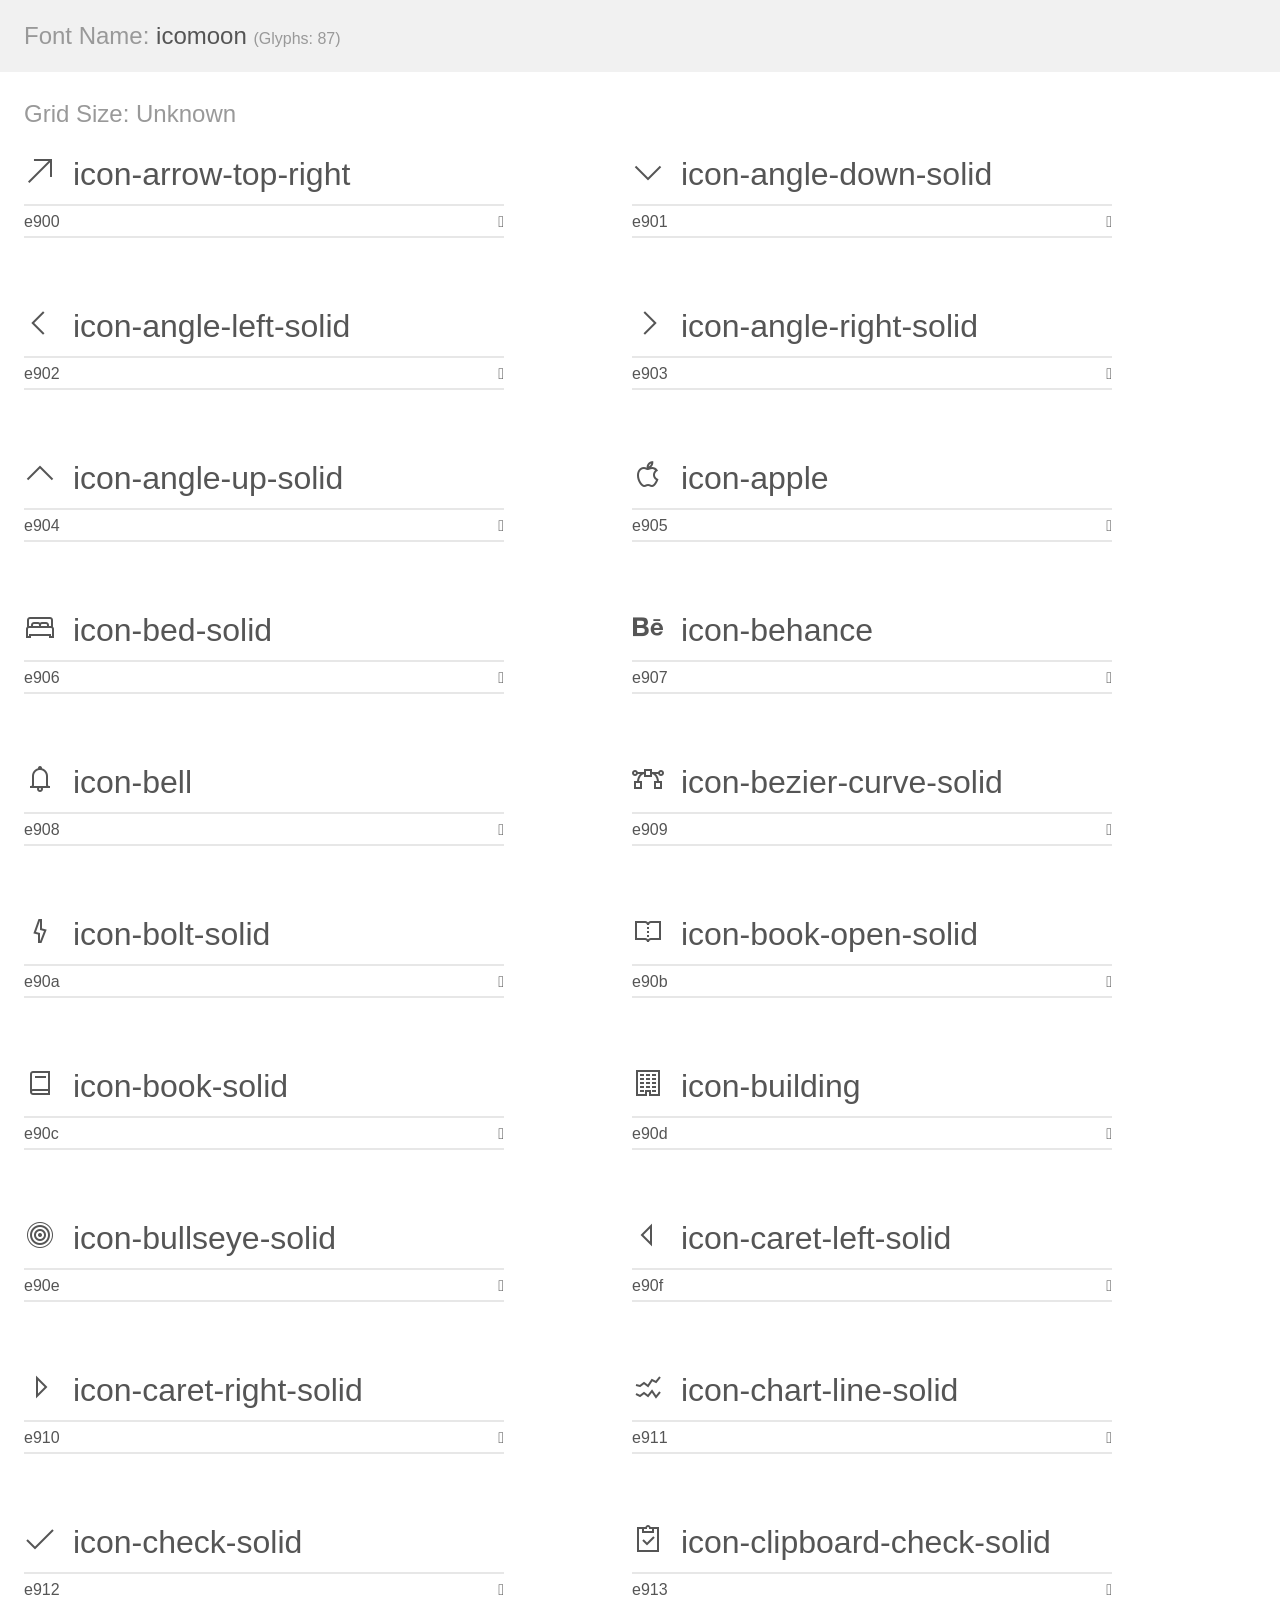
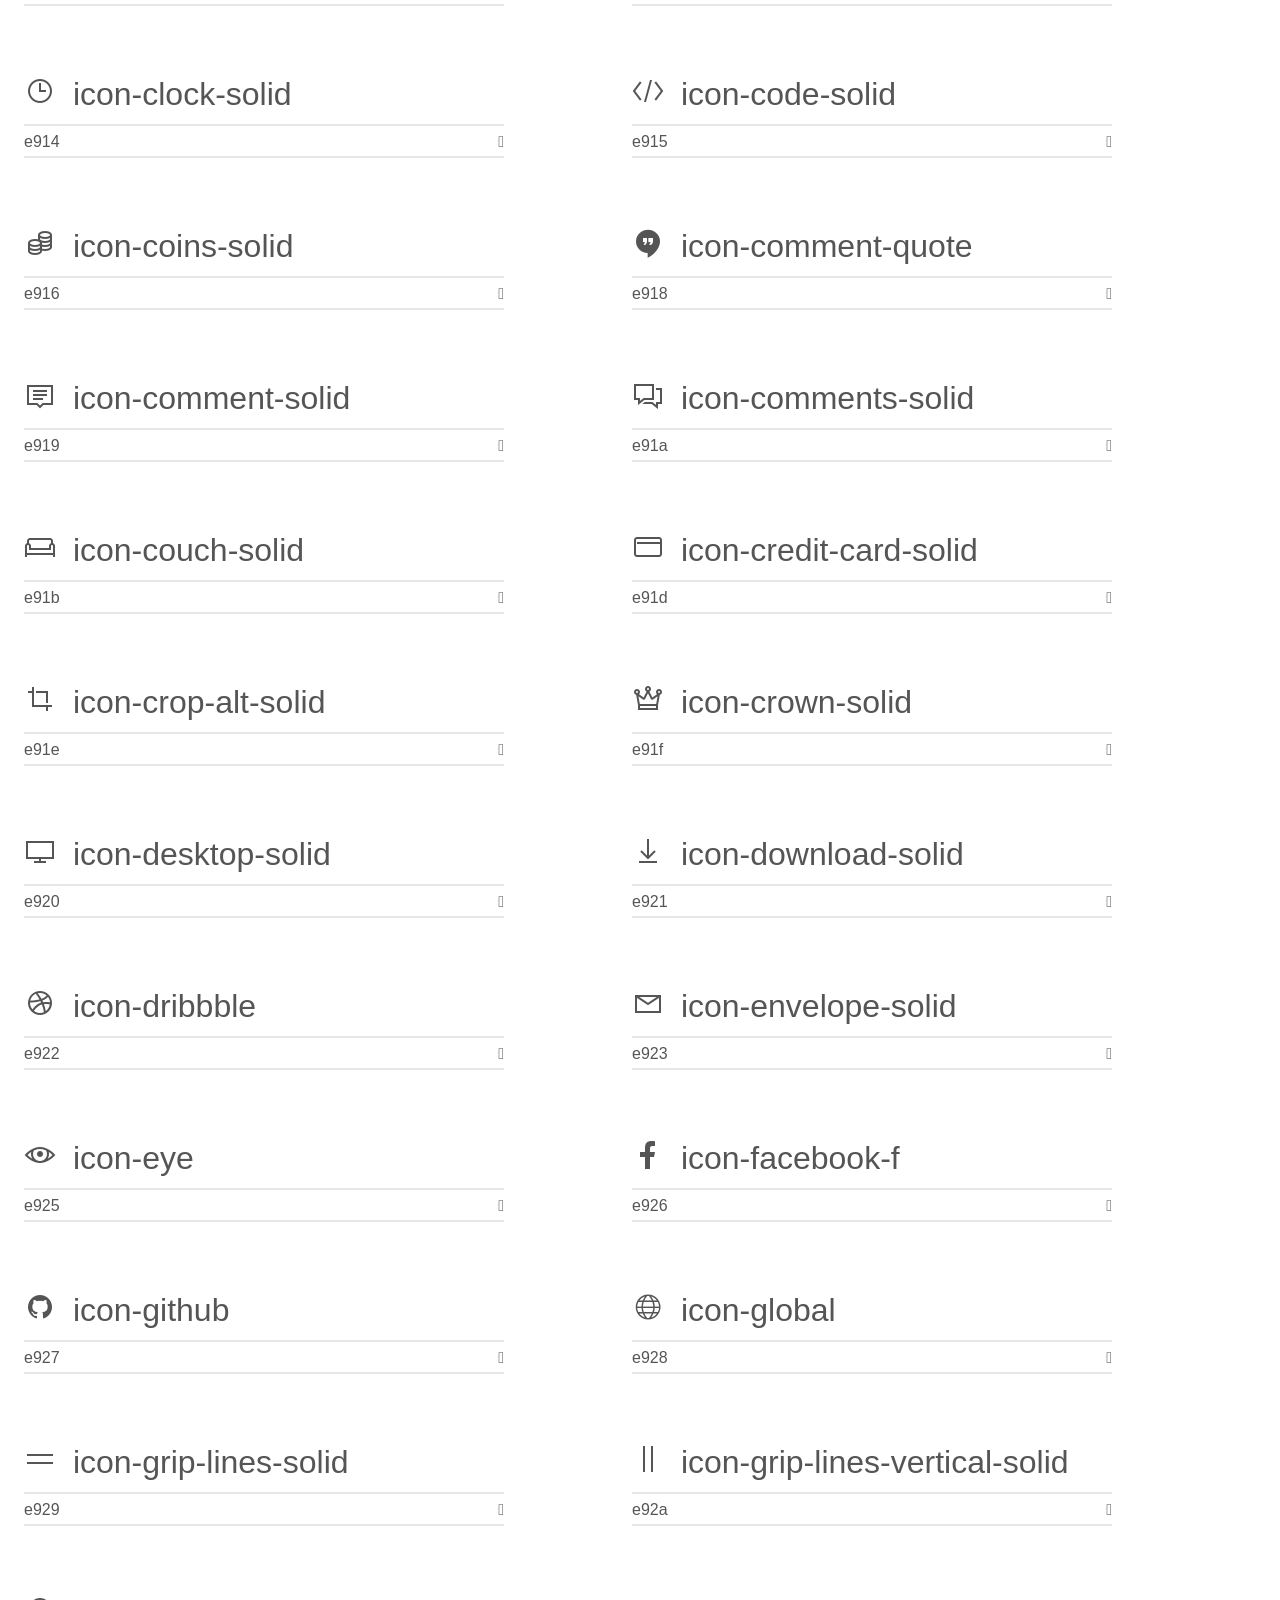
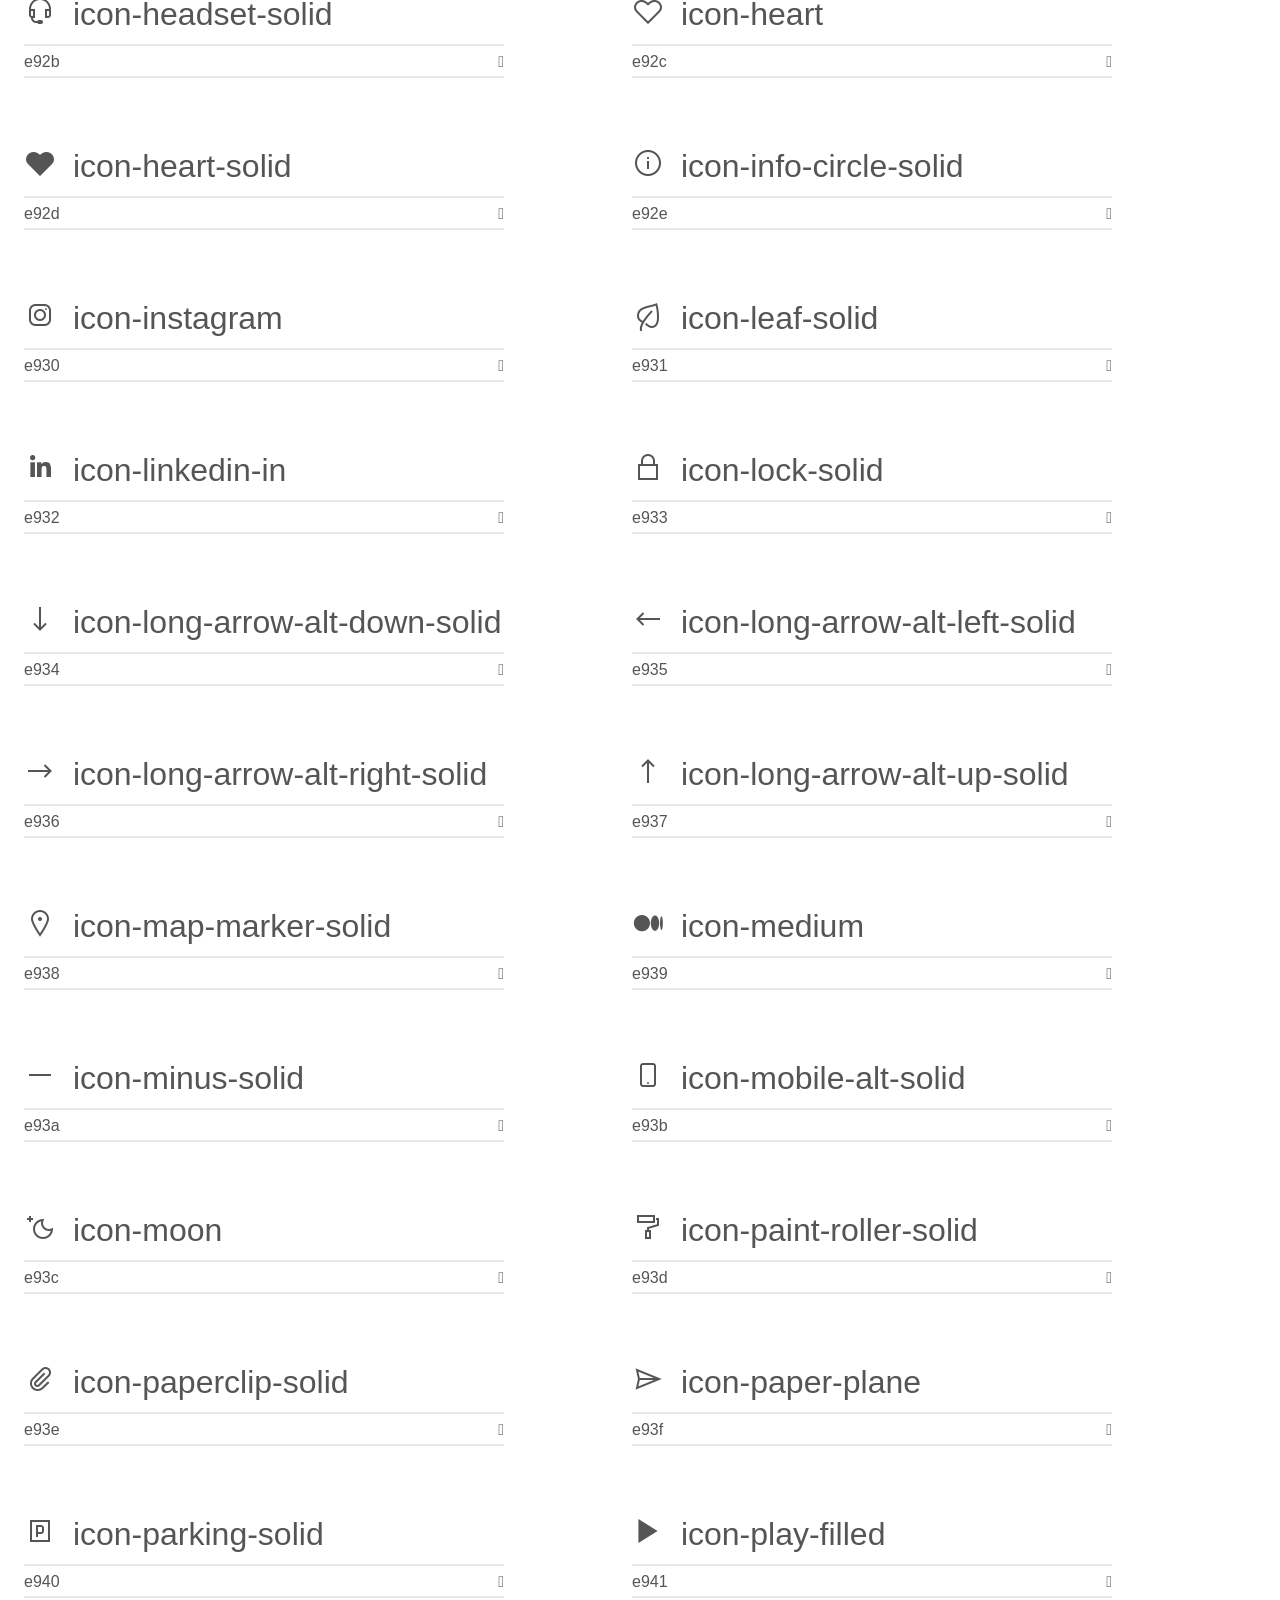
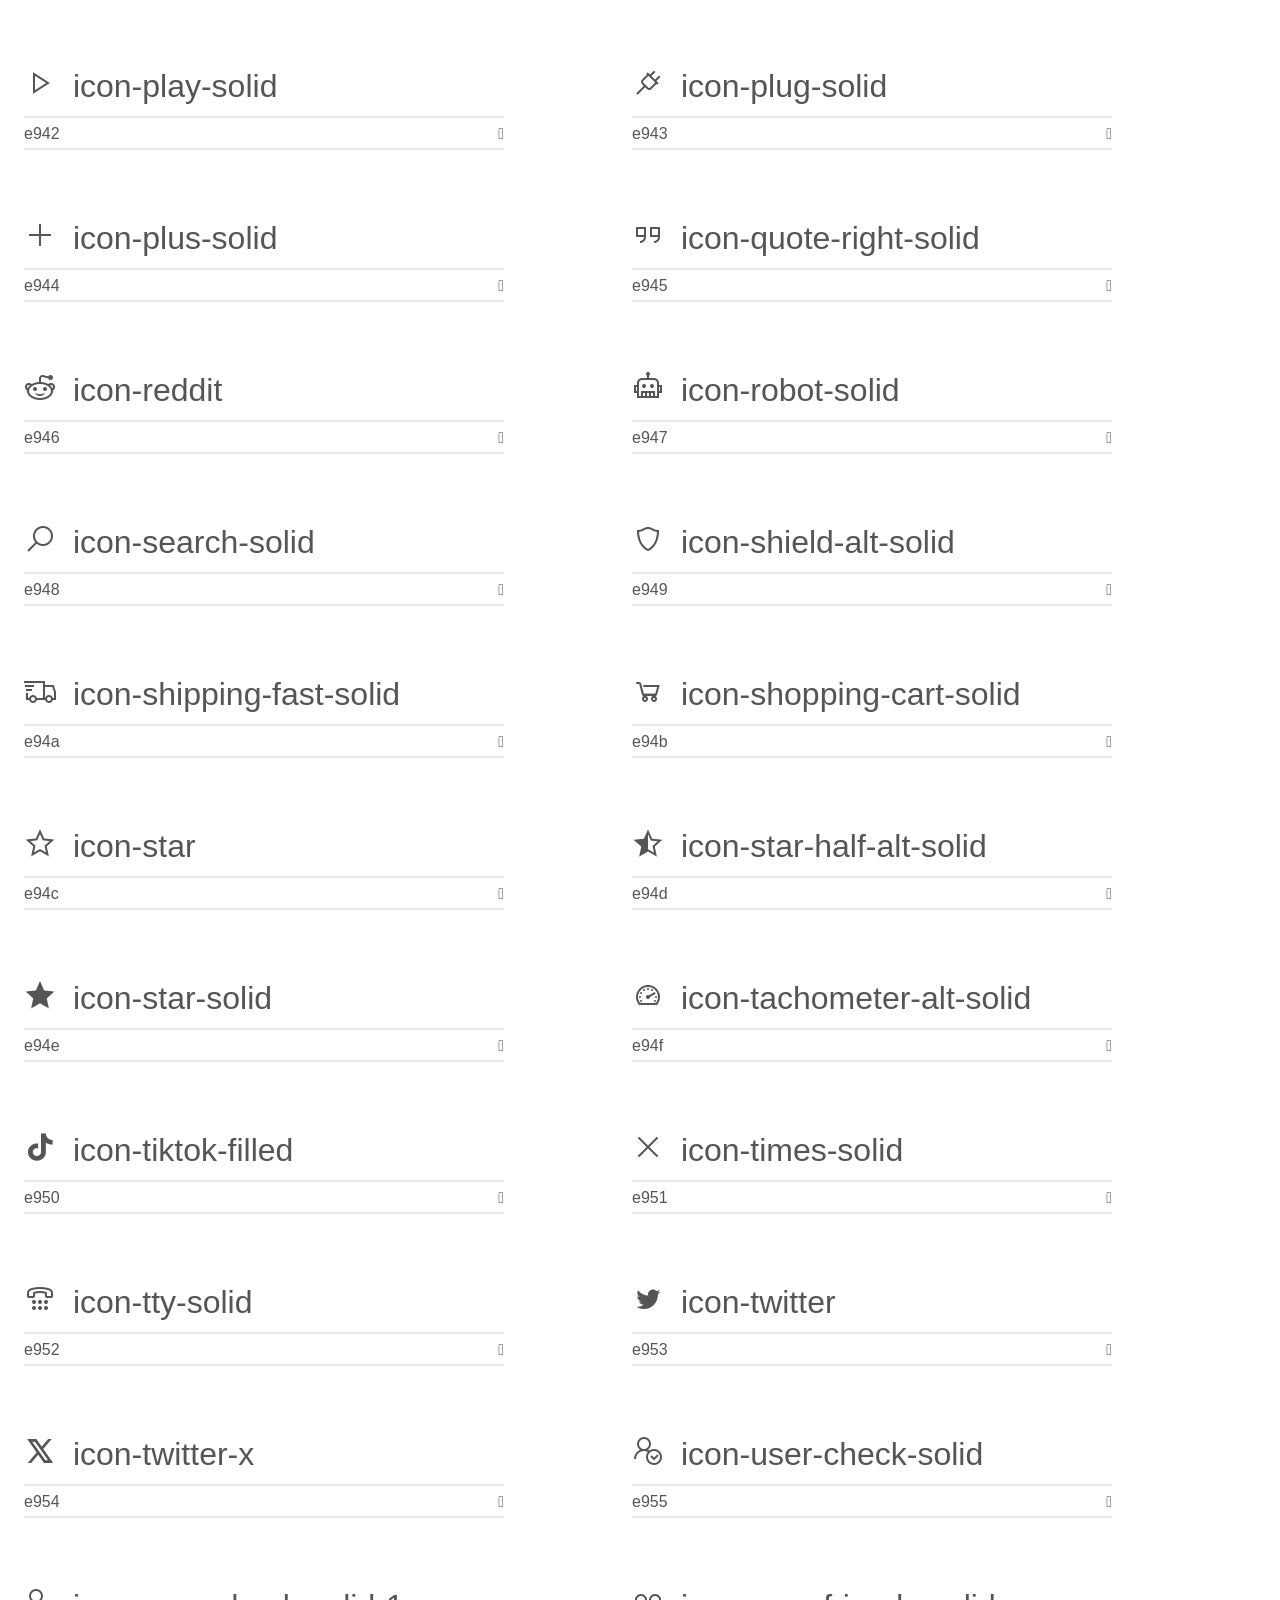
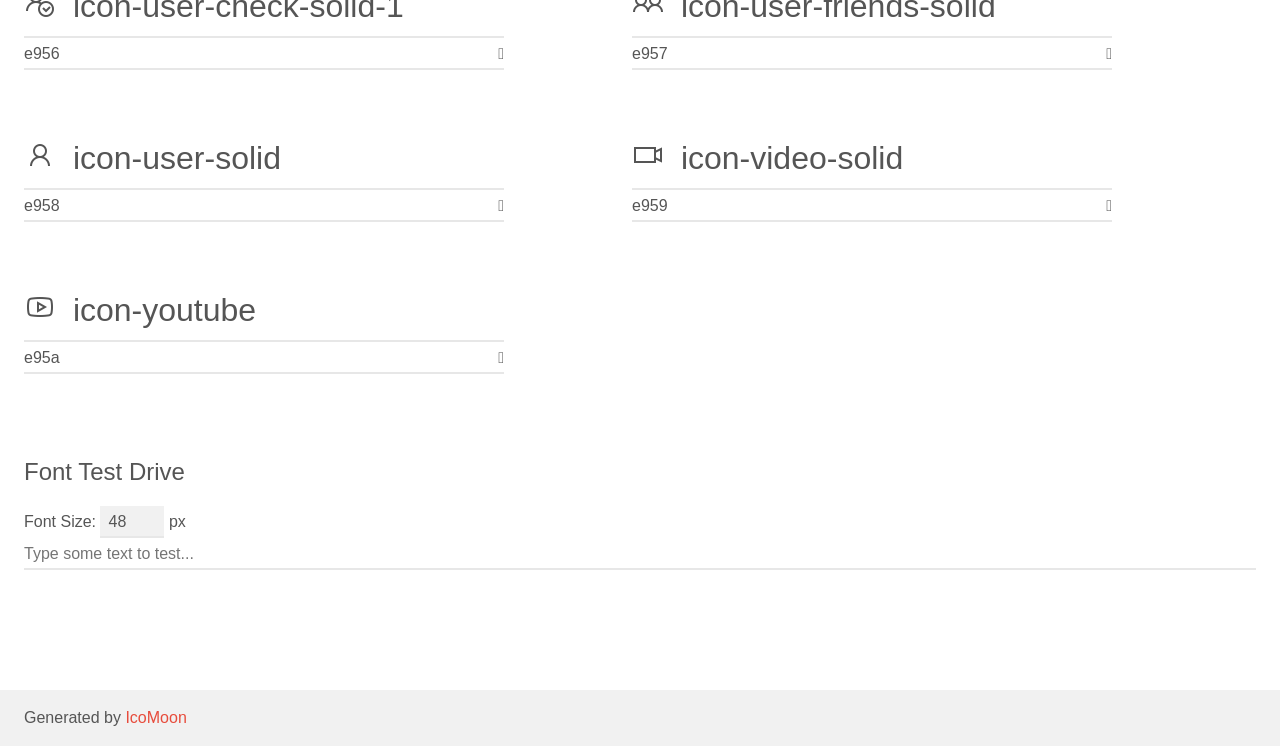
<file: assets/icon/icomoon/demo.html>
<!doctype html>
<html>
<head>
    <meta charset="utf-8">
    <title>IcoMoon Demo</title>
    <meta name="description" content="An Icon Font Generated By IcoMoon.io">
    <meta name="viewport" content="width=device-width, initial-scale=1">
    <link rel="stylesheet" href="demo-files/demo.css">
    <link rel="stylesheet" href="style.css"></head>
<body>
    <div class="bgc1 clearfix">
        <h1 class="mhmm mvm"><span class="fgc1">Font Name:</span> icomoon <small class="fgc1">(Glyphs:&nbsp;87)</small></h1>
    </div>
    <div class="clearfix mhl ptl">
        <h1 class="mvm mtn fgc1">Grid Size: Unknown</h1>
        <div class="glyph fs1">
            <div class="clearfix bshadow0 pbs">
                <span class="icon-arrow-top-right"></span>
                <span class="mls"> icon-arrow-top-right</span>
            </div>
            <fieldset class="fs0 size1of1 clearfix hidden-false">
                <input type="text" readonly value="e900" class="unit size1of2" />
                <input type="text" maxlength="1" readonly value="&#xe900;" class="unitRight size1of2 talign-right" />
            </fieldset>
            <div class="fs0 bshadow0 clearfix hidden-true">
                <span class="unit pvs fgc1">liga: </span>
                <input type="text" readonly value="" class="liga unitRight" />
            </div>
        </div>
        <div class="glyph fs1">
            <div class="clearfix bshadow0 pbs">
                <span class="icon-angle-down-solid"></span>
                <span class="mls"> icon-angle-down-solid</span>
            </div>
            <fieldset class="fs0 size1of1 clearfix hidden-false">
                <input type="text" readonly value="e901" class="unit size1of2" />
                <input type="text" maxlength="1" readonly value="&#xe901;" class="unitRight size1of2 talign-right" />
            </fieldset>
            <div class="fs0 bshadow0 clearfix hidden-true">
                <span class="unit pvs fgc1">liga: </span>
                <input type="text" readonly value="" class="liga unitRight" />
            </div>
        </div>
        <div class="glyph fs1">
            <div class="clearfix bshadow0 pbs">
                <span class="icon-angle-left-solid"></span>
                <span class="mls"> icon-angle-left-solid</span>
            </div>
            <fieldset class="fs0 size1of1 clearfix hidden-false">
                <input type="text" readonly value="e902" class="unit size1of2" />
                <input type="text" maxlength="1" readonly value="&#xe902;" class="unitRight size1of2 talign-right" />
            </fieldset>
            <div class="fs0 bshadow0 clearfix hidden-true">
                <span class="unit pvs fgc1">liga: </span>
                <input type="text" readonly value="" class="liga unitRight" />
            </div>
        </div>
        <div class="glyph fs1">
            <div class="clearfix bshadow0 pbs">
                <span class="icon-angle-right-solid"></span>
                <span class="mls"> icon-angle-right-solid</span>
            </div>
            <fieldset class="fs0 size1of1 clearfix hidden-false">
                <input type="text" readonly value="e903" class="unit size1of2" />
                <input type="text" maxlength="1" readonly value="&#xe903;" class="unitRight size1of2 talign-right" />
            </fieldset>
            <div class="fs0 bshadow0 clearfix hidden-true">
                <span class="unit pvs fgc1">liga: </span>
                <input type="text" readonly value="" class="liga unitRight" />
            </div>
        </div>
        <div class="glyph fs1">
            <div class="clearfix bshadow0 pbs">
                <span class="icon-angle-up-solid"></span>
                <span class="mls"> icon-angle-up-solid</span>
            </div>
            <fieldset class="fs0 size1of1 clearfix hidden-false">
                <input type="text" readonly value="e904" class="unit size1of2" />
                <input type="text" maxlength="1" readonly value="&#xe904;" class="unitRight size1of2 talign-right" />
            </fieldset>
            <div class="fs0 bshadow0 clearfix hidden-true">
                <span class="unit pvs fgc1">liga: </span>
                <input type="text" readonly value="" class="liga unitRight" />
            </div>
        </div>
        <div class="glyph fs1">
            <div class="clearfix bshadow0 pbs">
                <span class="icon-apple"></span>
                <span class="mls"> icon-apple</span>
            </div>
            <fieldset class="fs0 size1of1 clearfix hidden-false">
                <input type="text" readonly value="e905" class="unit size1of2" />
                <input type="text" maxlength="1" readonly value="&#xe905;" class="unitRight size1of2 talign-right" />
            </fieldset>
            <div class="fs0 bshadow0 clearfix hidden-true">
                <span class="unit pvs fgc1">liga: </span>
                <input type="text" readonly value="" class="liga unitRight" />
            </div>
        </div>
        <div class="glyph fs1">
            <div class="clearfix bshadow0 pbs">
                <span class="icon-bed-solid"></span>
                <span class="mls"> icon-bed-solid</span>
            </div>
            <fieldset class="fs0 size1of1 clearfix hidden-false">
                <input type="text" readonly value="e906" class="unit size1of2" />
                <input type="text" maxlength="1" readonly value="&#xe906;" class="unitRight size1of2 talign-right" />
            </fieldset>
            <div class="fs0 bshadow0 clearfix hidden-true">
                <span class="unit pvs fgc1">liga: </span>
                <input type="text" readonly value="" class="liga unitRight" />
            </div>
        </div>
        <div class="glyph fs1">
            <div class="clearfix bshadow0 pbs">
                <span class="icon-behance"></span>
                <span class="mls"> icon-behance</span>
            </div>
            <fieldset class="fs0 size1of1 clearfix hidden-false">
                <input type="text" readonly value="e907" class="unit size1of2" />
                <input type="text" maxlength="1" readonly value="&#xe907;" class="unitRight size1of2 talign-right" />
            </fieldset>
            <div class="fs0 bshadow0 clearfix hidden-true">
                <span class="unit pvs fgc1">liga: </span>
                <input type="text" readonly value="" class="liga unitRight" />
            </div>
        </div>
        <div class="glyph fs1">
            <div class="clearfix bshadow0 pbs">
                <span class="icon-bell"></span>
                <span class="mls"> icon-bell</span>
            </div>
            <fieldset class="fs0 size1of1 clearfix hidden-false">
                <input type="text" readonly value="e908" class="unit size1of2" />
                <input type="text" maxlength="1" readonly value="&#xe908;" class="unitRight size1of2 talign-right" />
            </fieldset>
            <div class="fs0 bshadow0 clearfix hidden-true">
                <span class="unit pvs fgc1">liga: </span>
                <input type="text" readonly value="" class="liga unitRight" />
            </div>
        </div>
        <div class="glyph fs1">
            <div class="clearfix bshadow0 pbs">
                <span class="icon-bezier-curve-solid"></span>
                <span class="mls"> icon-bezier-curve-solid</span>
            </div>
            <fieldset class="fs0 size1of1 clearfix hidden-false">
                <input type="text" readonly value="e909" class="unit size1of2" />
                <input type="text" maxlength="1" readonly value="&#xe909;" class="unitRight size1of2 talign-right" />
            </fieldset>
            <div class="fs0 bshadow0 clearfix hidden-true">
                <span class="unit pvs fgc1">liga: </span>
                <input type="text" readonly value="" class="liga unitRight" />
            </div>
        </div>
        <div class="glyph fs1">
            <div class="clearfix bshadow0 pbs">
                <span class="icon-bolt-solid"></span>
                <span class="mls"> icon-bolt-solid</span>
            </div>
            <fieldset class="fs0 size1of1 clearfix hidden-false">
                <input type="text" readonly value="e90a" class="unit size1of2" />
                <input type="text" maxlength="1" readonly value="&#xe90a;" class="unitRight size1of2 talign-right" />
            </fieldset>
            <div class="fs0 bshadow0 clearfix hidden-true">
                <span class="unit pvs fgc1">liga: </span>
                <input type="text" readonly value="" class="liga unitRight" />
            </div>
        </div>
        <div class="glyph fs1">
            <div class="clearfix bshadow0 pbs">
                <span class="icon-book-open-solid"></span>
                <span class="mls"> icon-book-open-solid</span>
            </div>
            <fieldset class="fs0 size1of1 clearfix hidden-false">
                <input type="text" readonly value="e90b" class="unit size1of2" />
                <input type="text" maxlength="1" readonly value="&#xe90b;" class="unitRight size1of2 talign-right" />
            </fieldset>
            <div class="fs0 bshadow0 clearfix hidden-true">
                <span class="unit pvs fgc1">liga: </span>
                <input type="text" readonly value="" class="liga unitRight" />
            </div>
        </div>
        <div class="glyph fs1">
            <div class="clearfix bshadow0 pbs">
                <span class="icon-book-solid"></span>
                <span class="mls"> icon-book-solid</span>
            </div>
            <fieldset class="fs0 size1of1 clearfix hidden-false">
                <input type="text" readonly value="e90c" class="unit size1of2" />
                <input type="text" maxlength="1" readonly value="&#xe90c;" class="unitRight size1of2 talign-right" />
            </fieldset>
            <div class="fs0 bshadow0 clearfix hidden-true">
                <span class="unit pvs fgc1">liga: </span>
                <input type="text" readonly value="" class="liga unitRight" />
            </div>
        </div>
        <div class="glyph fs1">
            <div class="clearfix bshadow0 pbs">
                <span class="icon-building"></span>
                <span class="mls"> icon-building</span>
            </div>
            <fieldset class="fs0 size1of1 clearfix hidden-false">
                <input type="text" readonly value="e90d" class="unit size1of2" />
                <input type="text" maxlength="1" readonly value="&#xe90d;" class="unitRight size1of2 talign-right" />
            </fieldset>
            <div class="fs0 bshadow0 clearfix hidden-true">
                <span class="unit pvs fgc1">liga: </span>
                <input type="text" readonly value="" class="liga unitRight" />
            </div>
        </div>
        <div class="glyph fs1">
            <div class="clearfix bshadow0 pbs">
                <span class="icon-bullseye-solid"></span>
                <span class="mls"> icon-bullseye-solid</span>
            </div>
            <fieldset class="fs0 size1of1 clearfix hidden-false">
                <input type="text" readonly value="e90e" class="unit size1of2" />
                <input type="text" maxlength="1" readonly value="&#xe90e;" class="unitRight size1of2 talign-right" />
            </fieldset>
            <div class="fs0 bshadow0 clearfix hidden-true">
                <span class="unit pvs fgc1">liga: </span>
                <input type="text" readonly value="" class="liga unitRight" />
            </div>
        </div>
        <div class="glyph fs1">
            <div class="clearfix bshadow0 pbs">
                <span class="icon-caret-left-solid"></span>
                <span class="mls"> icon-caret-left-solid</span>
            </div>
            <fieldset class="fs0 size1of1 clearfix hidden-false">
                <input type="text" readonly value="e90f" class="unit size1of2" />
                <input type="text" maxlength="1" readonly value="&#xe90f;" class="unitRight size1of2 talign-right" />
            </fieldset>
            <div class="fs0 bshadow0 clearfix hidden-true">
                <span class="unit pvs fgc1">liga: </span>
                <input type="text" readonly value="" class="liga unitRight" />
            </div>
        </div>
        <div class="glyph fs1">
            <div class="clearfix bshadow0 pbs">
                <span class="icon-caret-right-solid"></span>
                <span class="mls"> icon-caret-right-solid</span>
            </div>
            <fieldset class="fs0 size1of1 clearfix hidden-false">
                <input type="text" readonly value="e910" class="unit size1of2" />
                <input type="text" maxlength="1" readonly value="&#xe910;" class="unitRight size1of2 talign-right" />
            </fieldset>
            <div class="fs0 bshadow0 clearfix hidden-true">
                <span class="unit pvs fgc1">liga: </span>
                <input type="text" readonly value="" class="liga unitRight" />
            </div>
        </div>
        <div class="glyph fs1">
            <div class="clearfix bshadow0 pbs">
                <span class="icon-chart-line-solid"></span>
                <span class="mls"> icon-chart-line-solid</span>
            </div>
            <fieldset class="fs0 size1of1 clearfix hidden-false">
                <input type="text" readonly value="e911" class="unit size1of2" />
                <input type="text" maxlength="1" readonly value="&#xe911;" class="unitRight size1of2 talign-right" />
            </fieldset>
            <div class="fs0 bshadow0 clearfix hidden-true">
                <span class="unit pvs fgc1">liga: </span>
                <input type="text" readonly value="" class="liga unitRight" />
            </div>
        </div>
        <div class="glyph fs1">
            <div class="clearfix bshadow0 pbs">
                <span class="icon-check-solid"></span>
                <span class="mls"> icon-check-solid</span>
            </div>
            <fieldset class="fs0 size1of1 clearfix hidden-false">
                <input type="text" readonly value="e912" class="unit size1of2" />
                <input type="text" maxlength="1" readonly value="&#xe912;" class="unitRight size1of2 talign-right" />
            </fieldset>
            <div class="fs0 bshadow0 clearfix hidden-true">
                <span class="unit pvs fgc1">liga: </span>
                <input type="text" readonly value="" class="liga unitRight" />
            </div>
        </div>
        <div class="glyph fs1">
            <div class="clearfix bshadow0 pbs">
                <span class="icon-clipboard-check-solid"></span>
                <span class="mls"> icon-clipboard-check-solid</span>
            </div>
            <fieldset class="fs0 size1of1 clearfix hidden-false">
                <input type="text" readonly value="e913" class="unit size1of2" />
                <input type="text" maxlength="1" readonly value="&#xe913;" class="unitRight size1of2 talign-right" />
            </fieldset>
            <div class="fs0 bshadow0 clearfix hidden-true">
                <span class="unit pvs fgc1">liga: </span>
                <input type="text" readonly value="" class="liga unitRight" />
            </div>
        </div>
        <div class="glyph fs1">
            <div class="clearfix bshadow0 pbs">
                <span class="icon-clock-solid"></span>
                <span class="mls"> icon-clock-solid</span>
            </div>
            <fieldset class="fs0 size1of1 clearfix hidden-false">
                <input type="text" readonly value="e914" class="unit size1of2" />
                <input type="text" maxlength="1" readonly value="&#xe914;" class="unitRight size1of2 talign-right" />
            </fieldset>
            <div class="fs0 bshadow0 clearfix hidden-true">
                <span class="unit pvs fgc1">liga: </span>
                <input type="text" readonly value="" class="liga unitRight" />
            </div>
        </div>
        <div class="glyph fs1">
            <div class="clearfix bshadow0 pbs">
                <span class="icon-code-solid"></span>
                <span class="mls"> icon-code-solid</span>
            </div>
            <fieldset class="fs0 size1of1 clearfix hidden-false">
                <input type="text" readonly value="e915" class="unit size1of2" />
                <input type="text" maxlength="1" readonly value="&#xe915;" class="unitRight size1of2 talign-right" />
            </fieldset>
            <div class="fs0 bshadow0 clearfix hidden-true">
                <span class="unit pvs fgc1">liga: </span>
                <input type="text" readonly value="" class="liga unitRight" />
            </div>
        </div>
        <div class="glyph fs1">
            <div class="clearfix bshadow0 pbs">
                <span class="icon-coins-solid"></span>
                <span class="mls"> icon-coins-solid</span>
            </div>
            <fieldset class="fs0 size1of1 clearfix hidden-false">
                <input type="text" readonly value="e916" class="unit size1of2" />
                <input type="text" maxlength="1" readonly value="&#xe916;" class="unitRight size1of2 talign-right" />
            </fieldset>
            <div class="fs0 bshadow0 clearfix hidden-true">
                <span class="unit pvs fgc1">liga: </span>
                <input type="text" readonly value="" class="liga unitRight" />
            </div>
        </div>
        <div class="glyph fs1">
            <div class="clearfix bshadow0 pbs">
                <span class="icon-comment-quote"></span>
                <span class="mls"> icon-comment-quote</span>
            </div>
            <fieldset class="fs0 size1of1 clearfix hidden-false">
                <input type="text" readonly value="e918" class="unit size1of2" />
                <input type="text" maxlength="1" readonly value="&#xe918;" class="unitRight size1of2 talign-right" />
            </fieldset>
            <div class="fs0 bshadow0 clearfix hidden-true">
                <span class="unit pvs fgc1">liga: </span>
                <input type="text" readonly value="" class="liga unitRight" />
            </div>
        </div>
        <div class="glyph fs1">
            <div class="clearfix bshadow0 pbs">
                <span class="icon-comment-solid"></span>
                <span class="mls"> icon-comment-solid</span>
            </div>
            <fieldset class="fs0 size1of1 clearfix hidden-false">
                <input type="text" readonly value="e919" class="unit size1of2" />
                <input type="text" maxlength="1" readonly value="&#xe919;" class="unitRight size1of2 talign-right" />
            </fieldset>
            <div class="fs0 bshadow0 clearfix hidden-true">
                <span class="unit pvs fgc1">liga: </span>
                <input type="text" readonly value="" class="liga unitRight" />
            </div>
        </div>
        <div class="glyph fs1">
            <div class="clearfix bshadow0 pbs">
                <span class="icon-comments-solid"></span>
                <span class="mls"> icon-comments-solid</span>
            </div>
            <fieldset class="fs0 size1of1 clearfix hidden-false">
                <input type="text" readonly value="e91a" class="unit size1of2" />
                <input type="text" maxlength="1" readonly value="&#xe91a;" class="unitRight size1of2 talign-right" />
            </fieldset>
            <div class="fs0 bshadow0 clearfix hidden-true">
                <span class="unit pvs fgc1">liga: </span>
                <input type="text" readonly value="" class="liga unitRight" />
            </div>
        </div>
        <div class="glyph fs1">
            <div class="clearfix bshadow0 pbs">
                <span class="icon-couch-solid"></span>
                <span class="mls"> icon-couch-solid</span>
            </div>
            <fieldset class="fs0 size1of1 clearfix hidden-false">
                <input type="text" readonly value="e91b" class="unit size1of2" />
                <input type="text" maxlength="1" readonly value="&#xe91b;" class="unitRight size1of2 talign-right" />
            </fieldset>
            <div class="fs0 bshadow0 clearfix hidden-true">
                <span class="unit pvs fgc1">liga: </span>
                <input type="text" readonly value="" class="liga unitRight" />
            </div>
        </div>
        <div class="glyph fs1">
            <div class="clearfix bshadow0 pbs">
                <span class="icon-credit-card-solid"></span>
                <span class="mls"> icon-credit-card-solid</span>
            </div>
            <fieldset class="fs0 size1of1 clearfix hidden-false">
                <input type="text" readonly value="e91d" class="unit size1of2" />
                <input type="text" maxlength="1" readonly value="&#xe91d;" class="unitRight size1of2 talign-right" />
            </fieldset>
            <div class="fs0 bshadow0 clearfix hidden-true">
                <span class="unit pvs fgc1">liga: </span>
                <input type="text" readonly value="" class="liga unitRight" />
            </div>
        </div>
        <div class="glyph fs1">
            <div class="clearfix bshadow0 pbs">
                <span class="icon-crop-alt-solid"></span>
                <span class="mls"> icon-crop-alt-solid</span>
            </div>
            <fieldset class="fs0 size1of1 clearfix hidden-false">
                <input type="text" readonly value="e91e" class="unit size1of2" />
                <input type="text" maxlength="1" readonly value="&#xe91e;" class="unitRight size1of2 talign-right" />
            </fieldset>
            <div class="fs0 bshadow0 clearfix hidden-true">
                <span class="unit pvs fgc1">liga: </span>
                <input type="text" readonly value="" class="liga unitRight" />
            </div>
        </div>
        <div class="glyph fs1">
            <div class="clearfix bshadow0 pbs">
                <span class="icon-crown-solid"></span>
                <span class="mls"> icon-crown-solid</span>
            </div>
            <fieldset class="fs0 size1of1 clearfix hidden-false">
                <input type="text" readonly value="e91f" class="unit size1of2" />
                <input type="text" maxlength="1" readonly value="&#xe91f;" class="unitRight size1of2 talign-right" />
            </fieldset>
            <div class="fs0 bshadow0 clearfix hidden-true">
                <span class="unit pvs fgc1">liga: </span>
                <input type="text" readonly value="" class="liga unitRight" />
            </div>
        </div>
        <div class="glyph fs1">
            <div class="clearfix bshadow0 pbs">
                <span class="icon-desktop-solid"></span>
                <span class="mls"> icon-desktop-solid</span>
            </div>
            <fieldset class="fs0 size1of1 clearfix hidden-false">
                <input type="text" readonly value="e920" class="unit size1of2" />
                <input type="text" maxlength="1" readonly value="&#xe920;" class="unitRight size1of2 talign-right" />
            </fieldset>
            <div class="fs0 bshadow0 clearfix hidden-true">
                <span class="unit pvs fgc1">liga: </span>
                <input type="text" readonly value="" class="liga unitRight" />
            </div>
        </div>
        <div class="glyph fs1">
            <div class="clearfix bshadow0 pbs">
                <span class="icon-download-solid"></span>
                <span class="mls"> icon-download-solid</span>
            </div>
            <fieldset class="fs0 size1of1 clearfix hidden-false">
                <input type="text" readonly value="e921" class="unit size1of2" />
                <input type="text" maxlength="1" readonly value="&#xe921;" class="unitRight size1of2 talign-right" />
            </fieldset>
            <div class="fs0 bshadow0 clearfix hidden-true">
                <span class="unit pvs fgc1">liga: </span>
                <input type="text" readonly value="" class="liga unitRight" />
            </div>
        </div>
        <div class="glyph fs1">
            <div class="clearfix bshadow0 pbs">
                <span class="icon-dribbble"></span>
                <span class="mls"> icon-dribbble</span>
            </div>
            <fieldset class="fs0 size1of1 clearfix hidden-false">
                <input type="text" readonly value="e922" class="unit size1of2" />
                <input type="text" maxlength="1" readonly value="&#xe922;" class="unitRight size1of2 talign-right" />
            </fieldset>
            <div class="fs0 bshadow0 clearfix hidden-true">
                <span class="unit pvs fgc1">liga: </span>
                <input type="text" readonly value="" class="liga unitRight" />
            </div>
        </div>
        <div class="glyph fs1">
            <div class="clearfix bshadow0 pbs">
                <span class="icon-envelope-solid"></span>
                <span class="mls"> icon-envelope-solid</span>
            </div>
            <fieldset class="fs0 size1of1 clearfix hidden-false">
                <input type="text" readonly value="e923" class="unit size1of2" />
                <input type="text" maxlength="1" readonly value="&#xe923;" class="unitRight size1of2 talign-right" />
            </fieldset>
            <div class="fs0 bshadow0 clearfix hidden-true">
                <span class="unit pvs fgc1">liga: </span>
                <input type="text" readonly value="" class="liga unitRight" />
            </div>
        </div>
        <div class="glyph fs1">
            <div class="clearfix bshadow0 pbs">
                <span class="icon-eye"></span>
                <span class="mls"> icon-eye</span>
            </div>
            <fieldset class="fs0 size1of1 clearfix hidden-false">
                <input type="text" readonly value="e925" class="unit size1of2" />
                <input type="text" maxlength="1" readonly value="&#xe925;" class="unitRight size1of2 talign-right" />
            </fieldset>
            <div class="fs0 bshadow0 clearfix hidden-true">
                <span class="unit pvs fgc1">liga: </span>
                <input type="text" readonly value="" class="liga unitRight" />
            </div>
        </div>
        <div class="glyph fs1">
            <div class="clearfix bshadow0 pbs">
                <span class="icon-facebook-f"></span>
                <span class="mls"> icon-facebook-f</span>
            </div>
            <fieldset class="fs0 size1of1 clearfix hidden-false">
                <input type="text" readonly value="e926" class="unit size1of2" />
                <input type="text" maxlength="1" readonly value="&#xe926;" class="unitRight size1of2 talign-right" />
            </fieldset>
            <div class="fs0 bshadow0 clearfix hidden-true">
                <span class="unit pvs fgc1">liga: </span>
                <input type="text" readonly value="" class="liga unitRight" />
            </div>
        </div>
        <div class="glyph fs1">
            <div class="clearfix bshadow0 pbs">
                <span class="icon-github"></span>
                <span class="mls"> icon-github</span>
            </div>
            <fieldset class="fs0 size1of1 clearfix hidden-false">
                <input type="text" readonly value="e927" class="unit size1of2" />
                <input type="text" maxlength="1" readonly value="&#xe927;" class="unitRight size1of2 talign-right" />
            </fieldset>
            <div class="fs0 bshadow0 clearfix hidden-true">
                <span class="unit pvs fgc1">liga: </span>
                <input type="text" readonly value="" class="liga unitRight" />
            </div>
        </div>
        <div class="glyph fs1">
            <div class="clearfix bshadow0 pbs">
                <span class="icon-global"></span>
                <span class="mls"> icon-global</span>
            </div>
            <fieldset class="fs0 size1of1 clearfix hidden-false">
                <input type="text" readonly value="e928" class="unit size1of2" />
                <input type="text" maxlength="1" readonly value="&#xe928;" class="unitRight size1of2 talign-right" />
            </fieldset>
            <div class="fs0 bshadow0 clearfix hidden-true">
                <span class="unit pvs fgc1">liga: </span>
                <input type="text" readonly value="" class="liga unitRight" />
            </div>
        </div>
        <div class="glyph fs1">
            <div class="clearfix bshadow0 pbs">
                <span class="icon-grip-lines-solid"></span>
                <span class="mls"> icon-grip-lines-solid</span>
            </div>
            <fieldset class="fs0 size1of1 clearfix hidden-false">
                <input type="text" readonly value="e929" class="unit size1of2" />
                <input type="text" maxlength="1" readonly value="&#xe929;" class="unitRight size1of2 talign-right" />
            </fieldset>
            <div class="fs0 bshadow0 clearfix hidden-true">
                <span class="unit pvs fgc1">liga: </span>
                <input type="text" readonly value="" class="liga unitRight" />
            </div>
        </div>
        <div class="glyph fs1">
            <div class="clearfix bshadow0 pbs">
                <span class="icon-grip-lines-vertical-solid"></span>
                <span class="mls"> icon-grip-lines-vertical-solid</span>
            </div>
            <fieldset class="fs0 size1of1 clearfix hidden-false">
                <input type="text" readonly value="e92a" class="unit size1of2" />
                <input type="text" maxlength="1" readonly value="&#xe92a;" class="unitRight size1of2 talign-right" />
            </fieldset>
            <div class="fs0 bshadow0 clearfix hidden-true">
                <span class="unit pvs fgc1">liga: </span>
                <input type="text" readonly value="" class="liga unitRight" />
            </div>
        </div>
        <div class="glyph fs1">
            <div class="clearfix bshadow0 pbs">
                <span class="icon-headset-solid"></span>
                <span class="mls"> icon-headset-solid</span>
            </div>
            <fieldset class="fs0 size1of1 clearfix hidden-false">
                <input type="text" readonly value="e92b" class="unit size1of2" />
                <input type="text" maxlength="1" readonly value="&#xe92b;" class="unitRight size1of2 talign-right" />
            </fieldset>
            <div class="fs0 bshadow0 clearfix hidden-true">
                <span class="unit pvs fgc1">liga: </span>
                <input type="text" readonly value="" class="liga unitRight" />
            </div>
        </div>
        <div class="glyph fs1">
            <div class="clearfix bshadow0 pbs">
                <span class="icon-heart"></span>
                <span class="mls"> icon-heart</span>
            </div>
            <fieldset class="fs0 size1of1 clearfix hidden-false">
                <input type="text" readonly value="e92c" class="unit size1of2" />
                <input type="text" maxlength="1" readonly value="&#xe92c;" class="unitRight size1of2 talign-right" />
            </fieldset>
            <div class="fs0 bshadow0 clearfix hidden-true">
                <span class="unit pvs fgc1">liga: </span>
                <input type="text" readonly value="" class="liga unitRight" />
            </div>
        </div>
        <div class="glyph fs1">
            <div class="clearfix bshadow0 pbs">
                <span class="icon-heart-solid"></span>
                <span class="mls"> icon-heart-solid</span>
            </div>
            <fieldset class="fs0 size1of1 clearfix hidden-false">
                <input type="text" readonly value="e92d" class="unit size1of2" />
                <input type="text" maxlength="1" readonly value="&#xe92d;" class="unitRight size1of2 talign-right" />
            </fieldset>
            <div class="fs0 bshadow0 clearfix hidden-true">
                <span class="unit pvs fgc1">liga: </span>
                <input type="text" readonly value="" class="liga unitRight" />
            </div>
        </div>
        <div class="glyph fs1">
            <div class="clearfix bshadow0 pbs">
                <span class="icon-info-circle-solid"></span>
                <span class="mls"> icon-info-circle-solid</span>
            </div>
            <fieldset class="fs0 size1of1 clearfix hidden-false">
                <input type="text" readonly value="e92e" class="unit size1of2" />
                <input type="text" maxlength="1" readonly value="&#xe92e;" class="unitRight size1of2 talign-right" />
            </fieldset>
            <div class="fs0 bshadow0 clearfix hidden-true">
                <span class="unit pvs fgc1">liga: </span>
                <input type="text" readonly value="" class="liga unitRight" />
            </div>
        </div>
        <div class="glyph fs1">
            <div class="clearfix bshadow0 pbs">
                <span class="icon-instagram"></span>
                <span class="mls"> icon-instagram</span>
            </div>
            <fieldset class="fs0 size1of1 clearfix hidden-false">
                <input type="text" readonly value="e930" class="unit size1of2" />
                <input type="text" maxlength="1" readonly value="&#xe930;" class="unitRight size1of2 talign-right" />
            </fieldset>
            <div class="fs0 bshadow0 clearfix hidden-true">
                <span class="unit pvs fgc1">liga: </span>
                <input type="text" readonly value="" class="liga unitRight" />
            </div>
        </div>
        <div class="glyph fs1">
            <div class="clearfix bshadow0 pbs">
                <span class="icon-leaf-solid"></span>
                <span class="mls"> icon-leaf-solid</span>
            </div>
            <fieldset class="fs0 size1of1 clearfix hidden-false">
                <input type="text" readonly value="e931" class="unit size1of2" />
                <input type="text" maxlength="1" readonly value="&#xe931;" class="unitRight size1of2 talign-right" />
            </fieldset>
            <div class="fs0 bshadow0 clearfix hidden-true">
                <span class="unit pvs fgc1">liga: </span>
                <input type="text" readonly value="" class="liga unitRight" />
            </div>
        </div>
        <div class="glyph fs1">
            <div class="clearfix bshadow0 pbs">
                <span class="icon-linkedin-in"></span>
                <span class="mls"> icon-linkedin-in</span>
            </div>
            <fieldset class="fs0 size1of1 clearfix hidden-false">
                <input type="text" readonly value="e932" class="unit size1of2" />
                <input type="text" maxlength="1" readonly value="&#xe932;" class="unitRight size1of2 talign-right" />
            </fieldset>
            <div class="fs0 bshadow0 clearfix hidden-true">
                <span class="unit pvs fgc1">liga: </span>
                <input type="text" readonly value="" class="liga unitRight" />
            </div>
        </div>
        <div class="glyph fs1">
            <div class="clearfix bshadow0 pbs">
                <span class="icon-lock-solid"></span>
                <span class="mls"> icon-lock-solid</span>
            </div>
            <fieldset class="fs0 size1of1 clearfix hidden-false">
                <input type="text" readonly value="e933" class="unit size1of2" />
                <input type="text" maxlength="1" readonly value="&#xe933;" class="unitRight size1of2 talign-right" />
            </fieldset>
            <div class="fs0 bshadow0 clearfix hidden-true">
                <span class="unit pvs fgc1">liga: </span>
                <input type="text" readonly value="" class="liga unitRight" />
            </div>
        </div>
        <div class="glyph fs1">
            <div class="clearfix bshadow0 pbs">
                <span class="icon-long-arrow-alt-down-solid"></span>
                <span class="mls"> icon-long-arrow-alt-down-solid</span>
            </div>
            <fieldset class="fs0 size1of1 clearfix hidden-false">
                <input type="text" readonly value="e934" class="unit size1of2" />
                <input type="text" maxlength="1" readonly value="&#xe934;" class="unitRight size1of2 talign-right" />
            </fieldset>
            <div class="fs0 bshadow0 clearfix hidden-true">
                <span class="unit pvs fgc1">liga: </span>
                <input type="text" readonly value="" class="liga unitRight" />
            </div>
        </div>
        <div class="glyph fs1">
            <div class="clearfix bshadow0 pbs">
                <span class="icon-long-arrow-alt-left-solid"></span>
                <span class="mls"> icon-long-arrow-alt-left-solid</span>
            </div>
            <fieldset class="fs0 size1of1 clearfix hidden-false">
                <input type="text" readonly value="e935" class="unit size1of2" />
                <input type="text" maxlength="1" readonly value="&#xe935;" class="unitRight size1of2 talign-right" />
            </fieldset>
            <div class="fs0 bshadow0 clearfix hidden-true">
                <span class="unit pvs fgc1">liga: </span>
                <input type="text" readonly value="" class="liga unitRight" />
            </div>
        </div>
        <div class="glyph fs1">
            <div class="clearfix bshadow0 pbs">
                <span class="icon-long-arrow-alt-right-solid"></span>
                <span class="mls"> icon-long-arrow-alt-right-solid</span>
            </div>
            <fieldset class="fs0 size1of1 clearfix hidden-false">
                <input type="text" readonly value="e936" class="unit size1of2" />
                <input type="text" maxlength="1" readonly value="&#xe936;" class="unitRight size1of2 talign-right" />
            </fieldset>
            <div class="fs0 bshadow0 clearfix hidden-true">
                <span class="unit pvs fgc1">liga: </span>
                <input type="text" readonly value="" class="liga unitRight" />
            </div>
        </div>
        <div class="glyph fs1">
            <div class="clearfix bshadow0 pbs">
                <span class="icon-long-arrow-alt-up-solid"></span>
                <span class="mls"> icon-long-arrow-alt-up-solid</span>
            </div>
            <fieldset class="fs0 size1of1 clearfix hidden-false">
                <input type="text" readonly value="e937" class="unit size1of2" />
                <input type="text" maxlength="1" readonly value="&#xe937;" class="unitRight size1of2 talign-right" />
            </fieldset>
            <div class="fs0 bshadow0 clearfix hidden-true">
                <span class="unit pvs fgc1">liga: </span>
                <input type="text" readonly value="" class="liga unitRight" />
            </div>
        </div>
        <div class="glyph fs1">
            <div class="clearfix bshadow0 pbs">
                <span class="icon-map-marker-solid"></span>
                <span class="mls"> icon-map-marker-solid</span>
            </div>
            <fieldset class="fs0 size1of1 clearfix hidden-false">
                <input type="text" readonly value="e938" class="unit size1of2" />
                <input type="text" maxlength="1" readonly value="&#xe938;" class="unitRight size1of2 talign-right" />
            </fieldset>
            <div class="fs0 bshadow0 clearfix hidden-true">
                <span class="unit pvs fgc1">liga: </span>
                <input type="text" readonly value="" class="liga unitRight" />
            </div>
        </div>
        <div class="glyph fs1">
            <div class="clearfix bshadow0 pbs">
                <span class="icon-medium"></span>
                <span class="mls"> icon-medium</span>
            </div>
            <fieldset class="fs0 size1of1 clearfix hidden-false">
                <input type="text" readonly value="e939" class="unit size1of2" />
                <input type="text" maxlength="1" readonly value="&#xe939;" class="unitRight size1of2 talign-right" />
            </fieldset>
            <div class="fs0 bshadow0 clearfix hidden-true">
                <span class="unit pvs fgc1">liga: </span>
                <input type="text" readonly value="" class="liga unitRight" />
            </div>
        </div>
        <div class="glyph fs1">
            <div class="clearfix bshadow0 pbs">
                <span class="icon-minus-solid"></span>
                <span class="mls"> icon-minus-solid</span>
            </div>
            <fieldset class="fs0 size1of1 clearfix hidden-false">
                <input type="text" readonly value="e93a" class="unit size1of2" />
                <input type="text" maxlength="1" readonly value="&#xe93a;" class="unitRight size1of2 talign-right" />
            </fieldset>
            <div class="fs0 bshadow0 clearfix hidden-true">
                <span class="unit pvs fgc1">liga: </span>
                <input type="text" readonly value="" class="liga unitRight" />
            </div>
        </div>
        <div class="glyph fs1">
            <div class="clearfix bshadow0 pbs">
                <span class="icon-mobile-alt-solid"></span>
                <span class="mls"> icon-mobile-alt-solid</span>
            </div>
            <fieldset class="fs0 size1of1 clearfix hidden-false">
                <input type="text" readonly value="e93b" class="unit size1of2" />
                <input type="text" maxlength="1" readonly value="&#xe93b;" class="unitRight size1of2 talign-right" />
            </fieldset>
            <div class="fs0 bshadow0 clearfix hidden-true">
                <span class="unit pvs fgc1">liga: </span>
                <input type="text" readonly value="" class="liga unitRight" />
            </div>
        </div>
        <div class="glyph fs1">
            <div class="clearfix bshadow0 pbs">
                <span class="icon-moon"></span>
                <span class="mls"> icon-moon</span>
            </div>
            <fieldset class="fs0 size1of1 clearfix hidden-false">
                <input type="text" readonly value="e93c" class="unit size1of2" />
                <input type="text" maxlength="1" readonly value="&#xe93c;" class="unitRight size1of2 talign-right" />
            </fieldset>
            <div class="fs0 bshadow0 clearfix hidden-true">
                <span class="unit pvs fgc1">liga: </span>
                <input type="text" readonly value="" class="liga unitRight" />
            </div>
        </div>
        <div class="glyph fs1">
            <div class="clearfix bshadow0 pbs">
                <span class="icon-paint-roller-solid"></span>
                <span class="mls"> icon-paint-roller-solid</span>
            </div>
            <fieldset class="fs0 size1of1 clearfix hidden-false">
                <input type="text" readonly value="e93d" class="unit size1of2" />
                <input type="text" maxlength="1" readonly value="&#xe93d;" class="unitRight size1of2 talign-right" />
            </fieldset>
            <div class="fs0 bshadow0 clearfix hidden-true">
                <span class="unit pvs fgc1">liga: </span>
                <input type="text" readonly value="" class="liga unitRight" />
            </div>
        </div>
        <div class="glyph fs1">
            <div class="clearfix bshadow0 pbs">
                <span class="icon-paperclip-solid"></span>
                <span class="mls"> icon-paperclip-solid</span>
            </div>
            <fieldset class="fs0 size1of1 clearfix hidden-false">
                <input type="text" readonly value="e93e" class="unit size1of2" />
                <input type="text" maxlength="1" readonly value="&#xe93e;" class="unitRight size1of2 talign-right" />
            </fieldset>
            <div class="fs0 bshadow0 clearfix hidden-true">
                <span class="unit pvs fgc1">liga: </span>
                <input type="text" readonly value="" class="liga unitRight" />
            </div>
        </div>
        <div class="glyph fs1">
            <div class="clearfix bshadow0 pbs">
                <span class="icon-paper-plane"></span>
                <span class="mls"> icon-paper-plane</span>
            </div>
            <fieldset class="fs0 size1of1 clearfix hidden-false">
                <input type="text" readonly value="e93f" class="unit size1of2" />
                <input type="text" maxlength="1" readonly value="&#xe93f;" class="unitRight size1of2 talign-right" />
            </fieldset>
            <div class="fs0 bshadow0 clearfix hidden-true">
                <span class="unit pvs fgc1">liga: </span>
                <input type="text" readonly value="" class="liga unitRight" />
            </div>
        </div>
        <div class="glyph fs1">
            <div class="clearfix bshadow0 pbs">
                <span class="icon-parking-solid"></span>
                <span class="mls"> icon-parking-solid</span>
            </div>
            <fieldset class="fs0 size1of1 clearfix hidden-false">
                <input type="text" readonly value="e940" class="unit size1of2" />
                <input type="text" maxlength="1" readonly value="&#xe940;" class="unitRight size1of2 talign-right" />
            </fieldset>
            <div class="fs0 bshadow0 clearfix hidden-true">
                <span class="unit pvs fgc1">liga: </span>
                <input type="text" readonly value="" class="liga unitRight" />
            </div>
        </div>
        <div class="glyph fs1">
            <div class="clearfix bshadow0 pbs">
                <span class="icon-play-filled"></span>
                <span class="mls"> icon-play-filled</span>
            </div>
            <fieldset class="fs0 size1of1 clearfix hidden-false">
                <input type="text" readonly value="e941" class="unit size1of2" />
                <input type="text" maxlength="1" readonly value="&#xe941;" class="unitRight size1of2 talign-right" />
            </fieldset>
            <div class="fs0 bshadow0 clearfix hidden-true">
                <span class="unit pvs fgc1">liga: </span>
                <input type="text" readonly value="" class="liga unitRight" />
            </div>
        </div>
        <div class="glyph fs1">
            <div class="clearfix bshadow0 pbs">
                <span class="icon-play-solid"></span>
                <span class="mls"> icon-play-solid</span>
            </div>
            <fieldset class="fs0 size1of1 clearfix hidden-false">
                <input type="text" readonly value="e942" class="unit size1of2" />
                <input type="text" maxlength="1" readonly value="&#xe942;" class="unitRight size1of2 talign-right" />
            </fieldset>
            <div class="fs0 bshadow0 clearfix hidden-true">
                <span class="unit pvs fgc1">liga: </span>
                <input type="text" readonly value="" class="liga unitRight" />
            </div>
        </div>
        <div class="glyph fs1">
            <div class="clearfix bshadow0 pbs">
                <span class="icon-plug-solid"></span>
                <span class="mls"> icon-plug-solid</span>
            </div>
            <fieldset class="fs0 size1of1 clearfix hidden-false">
                <input type="text" readonly value="e943" class="unit size1of2" />
                <input type="text" maxlength="1" readonly value="&#xe943;" class="unitRight size1of2 talign-right" />
            </fieldset>
            <div class="fs0 bshadow0 clearfix hidden-true">
                <span class="unit pvs fgc1">liga: </span>
                <input type="text" readonly value="" class="liga unitRight" />
            </div>
        </div>
        <div class="glyph fs1">
            <div class="clearfix bshadow0 pbs">
                <span class="icon-plus-solid"></span>
                <span class="mls"> icon-plus-solid</span>
            </div>
            <fieldset class="fs0 size1of1 clearfix hidden-false">
                <input type="text" readonly value="e944" class="unit size1of2" />
                <input type="text" maxlength="1" readonly value="&#xe944;" class="unitRight size1of2 talign-right" />
            </fieldset>
            <div class="fs0 bshadow0 clearfix hidden-true">
                <span class="unit pvs fgc1">liga: </span>
                <input type="text" readonly value="" class="liga unitRight" />
            </div>
        </div>
        <div class="glyph fs1">
            <div class="clearfix bshadow0 pbs">
                <span class="icon-quote-right-solid"></span>
                <span class="mls"> icon-quote-right-solid</span>
            </div>
            <fieldset class="fs0 size1of1 clearfix hidden-false">
                <input type="text" readonly value="e945" class="unit size1of2" />
                <input type="text" maxlength="1" readonly value="&#xe945;" class="unitRight size1of2 talign-right" />
            </fieldset>
            <div class="fs0 bshadow0 clearfix hidden-true">
                <span class="unit pvs fgc1">liga: </span>
                <input type="text" readonly value="" class="liga unitRight" />
            </div>
        </div>
        <div class="glyph fs1">
            <div class="clearfix bshadow0 pbs">
                <span class="icon-reddit"></span>
                <span class="mls"> icon-reddit</span>
            </div>
            <fieldset class="fs0 size1of1 clearfix hidden-false">
                <input type="text" readonly value="e946" class="unit size1of2" />
                <input type="text" maxlength="1" readonly value="&#xe946;" class="unitRight size1of2 talign-right" />
            </fieldset>
            <div class="fs0 bshadow0 clearfix hidden-true">
                <span class="unit pvs fgc1">liga: </span>
                <input type="text" readonly value="" class="liga unitRight" />
            </div>
        </div>
        <div class="glyph fs1">
            <div class="clearfix bshadow0 pbs">
                <span class="icon-robot-solid"></span>
                <span class="mls"> icon-robot-solid</span>
            </div>
            <fieldset class="fs0 size1of1 clearfix hidden-false">
                <input type="text" readonly value="e947" class="unit size1of2" />
                <input type="text" maxlength="1" readonly value="&#xe947;" class="unitRight size1of2 talign-right" />
            </fieldset>
            <div class="fs0 bshadow0 clearfix hidden-true">
                <span class="unit pvs fgc1">liga: </span>
                <input type="text" readonly value="" class="liga unitRight" />
            </div>
        </div>
        <div class="glyph fs1">
            <div class="clearfix bshadow0 pbs">
                <span class="icon-search-solid"></span>
                <span class="mls"> icon-search-solid</span>
            </div>
            <fieldset class="fs0 size1of1 clearfix hidden-false">
                <input type="text" readonly value="e948" class="unit size1of2" />
                <input type="text" maxlength="1" readonly value="&#xe948;" class="unitRight size1of2 talign-right" />
            </fieldset>
            <div class="fs0 bshadow0 clearfix hidden-true">
                <span class="unit pvs fgc1">liga: </span>
                <input type="text" readonly value="" class="liga unitRight" />
            </div>
        </div>
        <div class="glyph fs1">
            <div class="clearfix bshadow0 pbs">
                <span class="icon-shield-alt-solid"></span>
                <span class="mls"> icon-shield-alt-solid</span>
            </div>
            <fieldset class="fs0 size1of1 clearfix hidden-false">
                <input type="text" readonly value="e949" class="unit size1of2" />
                <input type="text" maxlength="1" readonly value="&#xe949;" class="unitRight size1of2 talign-right" />
            </fieldset>
            <div class="fs0 bshadow0 clearfix hidden-true">
                <span class="unit pvs fgc1">liga: </span>
                <input type="text" readonly value="" class="liga unitRight" />
            </div>
        </div>
        <div class="glyph fs1">
            <div class="clearfix bshadow0 pbs">
                <span class="icon-shipping-fast-solid"></span>
                <span class="mls"> icon-shipping-fast-solid</span>
            </div>
            <fieldset class="fs0 size1of1 clearfix hidden-false">
                <input type="text" readonly value="e94a" class="unit size1of2" />
                <input type="text" maxlength="1" readonly value="&#xe94a;" class="unitRight size1of2 talign-right" />
            </fieldset>
            <div class="fs0 bshadow0 clearfix hidden-true">
                <span class="unit pvs fgc1">liga: </span>
                <input type="text" readonly value="" class="liga unitRight" />
            </div>
        </div>
        <div class="glyph fs1">
            <div class="clearfix bshadow0 pbs">
                <span class="icon-shopping-cart-solid"></span>
                <span class="mls"> icon-shopping-cart-solid</span>
            </div>
            <fieldset class="fs0 size1of1 clearfix hidden-false">
                <input type="text" readonly value="e94b" class="unit size1of2" />
                <input type="text" maxlength="1" readonly value="&#xe94b;" class="unitRight size1of2 talign-right" />
            </fieldset>
            <div class="fs0 bshadow0 clearfix hidden-true">
                <span class="unit pvs fgc1">liga: </span>
                <input type="text" readonly value="" class="liga unitRight" />
            </div>
        </div>
        <div class="glyph fs1">
            <div class="clearfix bshadow0 pbs">
                <span class="icon-star"></span>
                <span class="mls"> icon-star</span>
            </div>
            <fieldset class="fs0 size1of1 clearfix hidden-false">
                <input type="text" readonly value="e94c" class="unit size1of2" />
                <input type="text" maxlength="1" readonly value="&#xe94c;" class="unitRight size1of2 talign-right" />
            </fieldset>
            <div class="fs0 bshadow0 clearfix hidden-true">
                <span class="unit pvs fgc1">liga: </span>
                <input type="text" readonly value="" class="liga unitRight" />
            </div>
        </div>
        <div class="glyph fs1">
            <div class="clearfix bshadow0 pbs">
                <span class="icon-star-half-alt-solid"></span>
                <span class="mls"> icon-star-half-alt-solid</span>
            </div>
            <fieldset class="fs0 size1of1 clearfix hidden-false">
                <input type="text" readonly value="e94d" class="unit size1of2" />
                <input type="text" maxlength="1" readonly value="&#xe94d;" class="unitRight size1of2 talign-right" />
            </fieldset>
            <div class="fs0 bshadow0 clearfix hidden-true">
                <span class="unit pvs fgc1">liga: </span>
                <input type="text" readonly value="" class="liga unitRight" />
            </div>
        </div>
        <div class="glyph fs1">
            <div class="clearfix bshadow0 pbs">
                <span class="icon-star-solid"></span>
                <span class="mls"> icon-star-solid</span>
            </div>
            <fieldset class="fs0 size1of1 clearfix hidden-false">
                <input type="text" readonly value="e94e" class="unit size1of2" />
                <input type="text" maxlength="1" readonly value="&#xe94e;" class="unitRight size1of2 talign-right" />
            </fieldset>
            <div class="fs0 bshadow0 clearfix hidden-true">
                <span class="unit pvs fgc1">liga: </span>
                <input type="text" readonly value="" class="liga unitRight" />
            </div>
        </div>
        <div class="glyph fs1">
            <div class="clearfix bshadow0 pbs">
                <span class="icon-tachometer-alt-solid"></span>
                <span class="mls"> icon-tachometer-alt-solid</span>
            </div>
            <fieldset class="fs0 size1of1 clearfix hidden-false">
                <input type="text" readonly value="e94f" class="unit size1of2" />
                <input type="text" maxlength="1" readonly value="&#xe94f;" class="unitRight size1of2 talign-right" />
            </fieldset>
            <div class="fs0 bshadow0 clearfix hidden-true">
                <span class="unit pvs fgc1">liga: </span>
                <input type="text" readonly value="" class="liga unitRight" />
            </div>
        </div>
        <div class="glyph fs1">
            <div class="clearfix bshadow0 pbs">
                <span class="icon-tiktok-filled"></span>
                <span class="mls"> icon-tiktok-filled</span>
            </div>
            <fieldset class="fs0 size1of1 clearfix hidden-false">
                <input type="text" readonly value="e950" class="unit size1of2" />
                <input type="text" maxlength="1" readonly value="&#xe950;" class="unitRight size1of2 talign-right" />
            </fieldset>
            <div class="fs0 bshadow0 clearfix hidden-true">
                <span class="unit pvs fgc1">liga: </span>
                <input type="text" readonly value="" class="liga unitRight" />
            </div>
        </div>
        <div class="glyph fs1">
            <div class="clearfix bshadow0 pbs">
                <span class="icon-times-solid"></span>
                <span class="mls"> icon-times-solid</span>
            </div>
            <fieldset class="fs0 size1of1 clearfix hidden-false">
                <input type="text" readonly value="e951" class="unit size1of2" />
                <input type="text" maxlength="1" readonly value="&#xe951;" class="unitRight size1of2 talign-right" />
            </fieldset>
            <div class="fs0 bshadow0 clearfix hidden-true">
                <span class="unit pvs fgc1">liga: </span>
                <input type="text" readonly value="" class="liga unitRight" />
            </div>
        </div>
        <div class="glyph fs1">
            <div class="clearfix bshadow0 pbs">
                <span class="icon-tty-solid"></span>
                <span class="mls"> icon-tty-solid</span>
            </div>
            <fieldset class="fs0 size1of1 clearfix hidden-false">
                <input type="text" readonly value="e952" class="unit size1of2" />
                <input type="text" maxlength="1" readonly value="&#xe952;" class="unitRight size1of2 talign-right" />
            </fieldset>
            <div class="fs0 bshadow0 clearfix hidden-true">
                <span class="unit pvs fgc1">liga: </span>
                <input type="text" readonly value="" class="liga unitRight" />
            </div>
        </div>
        <div class="glyph fs1">
            <div class="clearfix bshadow0 pbs">
                <span class="icon-twitter"></span>
                <span class="mls"> icon-twitter</span>
            </div>
            <fieldset class="fs0 size1of1 clearfix hidden-false">
                <input type="text" readonly value="e953" class="unit size1of2" />
                <input type="text" maxlength="1" readonly value="&#xe953;" class="unitRight size1of2 talign-right" />
            </fieldset>
            <div class="fs0 bshadow0 clearfix hidden-true">
                <span class="unit pvs fgc1">liga: </span>
                <input type="text" readonly value="" class="liga unitRight" />
            </div>
        </div>
        <div class="glyph fs1">
            <div class="clearfix bshadow0 pbs">
                <span class="icon-twitter-x"></span>
                <span class="mls"> icon-twitter-x</span>
            </div>
            <fieldset class="fs0 size1of1 clearfix hidden-false">
                <input type="text" readonly value="e954" class="unit size1of2" />
                <input type="text" maxlength="1" readonly value="&#xe954;" class="unitRight size1of2 talign-right" />
            </fieldset>
            <div class="fs0 bshadow0 clearfix hidden-true">
                <span class="unit pvs fgc1">liga: </span>
                <input type="text" readonly value="" class="liga unitRight" />
            </div>
        </div>
        <div class="glyph fs1">
            <div class="clearfix bshadow0 pbs">
                <span class="icon-user-check-solid"></span>
                <span class="mls"> icon-user-check-solid</span>
            </div>
            <fieldset class="fs0 size1of1 clearfix hidden-false">
                <input type="text" readonly value="e955" class="unit size1of2" />
                <input type="text" maxlength="1" readonly value="&#xe955;" class="unitRight size1of2 talign-right" />
            </fieldset>
            <div class="fs0 bshadow0 clearfix hidden-true">
                <span class="unit pvs fgc1">liga: </span>
                <input type="text" readonly value="" class="liga unitRight" />
            </div>
        </div>
        <div class="glyph fs1">
            <div class="clearfix bshadow0 pbs">
                <span class="icon-user-check-solid-1"></span>
                <span class="mls"> icon-user-check-solid-1</span>
            </div>
            <fieldset class="fs0 size1of1 clearfix hidden-false">
                <input type="text" readonly value="e956" class="unit size1of2" />
                <input type="text" maxlength="1" readonly value="&#xe956;" class="unitRight size1of2 talign-right" />
            </fieldset>
            <div class="fs0 bshadow0 clearfix hidden-true">
                <span class="unit pvs fgc1">liga: </span>
                <input type="text" readonly value="" class="liga unitRight" />
            </div>
        </div>
        <div class="glyph fs1">
            <div class="clearfix bshadow0 pbs">
                <span class="icon-user-friends-solid"></span>
                <span class="mls"> icon-user-friends-solid</span>
            </div>
            <fieldset class="fs0 size1of1 clearfix hidden-false">
                <input type="text" readonly value="e957" class="unit size1of2" />
                <input type="text" maxlength="1" readonly value="&#xe957;" class="unitRight size1of2 talign-right" />
            </fieldset>
            <div class="fs0 bshadow0 clearfix hidden-true">
                <span class="unit pvs fgc1">liga: </span>
                <input type="text" readonly value="" class="liga unitRight" />
            </div>
        </div>
        <div class="glyph fs1">
            <div class="clearfix bshadow0 pbs">
                <span class="icon-user-solid"></span>
                <span class="mls"> icon-user-solid</span>
            </div>
            <fieldset class="fs0 size1of1 clearfix hidden-false">
                <input type="text" readonly value="e958" class="unit size1of2" />
                <input type="text" maxlength="1" readonly value="&#xe958;" class="unitRight size1of2 talign-right" />
            </fieldset>
            <div class="fs0 bshadow0 clearfix hidden-true">
                <span class="unit pvs fgc1">liga: </span>
                <input type="text" readonly value="" class="liga unitRight" />
            </div>
        </div>
        <div class="glyph fs1">
            <div class="clearfix bshadow0 pbs">
                <span class="icon-video-solid"></span>
                <span class="mls"> icon-video-solid</span>
            </div>
            <fieldset class="fs0 size1of1 clearfix hidden-false">
                <input type="text" readonly value="e959" class="unit size1of2" />
                <input type="text" maxlength="1" readonly value="&#xe959;" class="unitRight size1of2 talign-right" />
            </fieldset>
            <div class="fs0 bshadow0 clearfix hidden-true">
                <span class="unit pvs fgc1">liga: </span>
                <input type="text" readonly value="" class="liga unitRight" />
            </div>
        </div>
        <div class="glyph fs1">
            <div class="clearfix bshadow0 pbs">
                <span class="icon-youtube"></span>
                <span class="mls"> icon-youtube</span>
            </div>
            <fieldset class="fs0 size1of1 clearfix hidden-false">
                <input type="text" readonly value="e95a" class="unit size1of2" />
                <input type="text" maxlength="1" readonly value="&#xe95a;" class="unitRight size1of2 talign-right" />
            </fieldset>
            <div class="fs0 bshadow0 clearfix hidden-true">
                <span class="unit pvs fgc1">liga: </span>
                <input type="text" readonly value="" class="liga unitRight" />
            </div>
        </div>
    </div>

    <!--[if gt IE 8]><!-->
    <div class="mhl clearfix mbl">
        <h1>Font Test Drive</h1>
        <label>
            Font Size: <input id="fontSize" type="number" class="textbox0 mbm"
            min="8" value="48" />
            px
        </label>
        <input id="testText" type="text" class="phl size1of1 mvl"
        placeholder="Type some text to test..." value=""/>
        <div id="testDrive" class="icon-" style="font-family: icomoon">&nbsp;
        </div>
    </div>
    <!--<![endif]-->
    <div class="bgc1 clearfix">
        <p class="mhl">Generated by <a href="https://icomoon.io/app">IcoMoon</a></p>
    </div>

    <script src="demo-files/demo.js"></script>
</body>
</html>
</file>
<file: assets/icon/icomoon/demo-files/demo.css>
body {
  padding: 0;
  margin: 0;
  font-family: sans-serif;
  font-size: 1em;
  line-height: 1.5;
  color: #555;
  background: #fff;
}
h1 {
  font-size: 1.5em;
  font-weight: normal;
}
small {
  font-size: .66666667em;
}
a {
  color: #e74c3c;
  text-decoration: none;
}
a:hover, a:focus {
  box-shadow: 0 1px #e74c3c;
}
.bshadow0, input {
  box-shadow: inset 0 -2px #e7e7e7;
}
input:hover {
  box-shadow: inset 0 -2px #ccc;
}
input, fieldset {
  font-family: sans-serif;
  font-size: 1em;
  margin: 0;
  padding: 0;
  border: 0;
}
input {
  color: inherit;
  line-height: 1.5;
  height: 1.5em;
  padding: .25em 0;
}
input:focus {
  outline: none;
  box-shadow: inset 0 -2px #449fdb;
}
.glyph {
  font-size: 16px;
  width: 15em;
  padding-bottom: 1em;
  margin-right: 4em;
  margin-bottom: 1em;
  float: left;
  overflow: hidden;
}
.liga {
  width: 80%;
  width: calc(100% - 2.5em);
}
.talign-right {
  text-align: right;
}
.talign-center {
  text-align: center;
}
.bgc1 {
  background: #f1f1f1;
}
.fgc1 {
  color: #999;
}
.fgc0 {
  color: #000;
}
p {
  margin-top: 1em;
  margin-bottom: 1em;
}
.mvm {
  margin-top: .75em;
  margin-bottom: .75em;
}
.mtn {
  margin-top: 0;
}
.mtl, .mal {
  margin-top: 1.5em;
}
.mbl, .mal {
  margin-bottom: 1.5em;
}
.mal, .mhl {
  margin-left: 1.5em;
  margin-right: 1.5em;
}
.mhmm {
  margin-left: 1em;
  margin-right: 1em;
}
.mls {
  margin-left: .25em;
}
.ptl {
  padding-top: 1.5em;
}
.pbs, .pvs {
  padding-bottom: .25em;
}
.pvs, .pts {
  padding-top: .25em;
}
.unit {
  float: left;
}
.unitRight {
  float: right;
}
.size1of2 {
  width: 50%;
}
.size1of1 {
  width: 100%;
}
.clearfix:before, .clearfix:after {
  content: " ";
  display: table;
}
.clearfix:after {
  clear: both;
}
.hidden-true {
  display: none;
}
.textbox0 {
  width: 3em;
  background: #f1f1f1;
  padding: .25em .5em;
  line-height: 1.5;
  height: 1.5em;
}
#testDrive {
  display: block;
  padding-top: 24px;
  line-height: 1.5;
}
.fs0 {
  font-size: 16px;
}
.fs1 {
  font-size: 32px;
}
</file>
<file: assets/icon/icomoon/style.css>
@font-face {
  font-family: 'icomoon';
  src:  url('fonts/icomoon.eot?etsisj');
  src:  url('fonts/icomoon.eot?etsisj#iefix') format('embedded-opentype'),
    url('fonts/icomoon.ttf?etsisj') format('truetype'),
    url('fonts/icomoon.woff?etsisj') format('woff'),
    url('fonts/icomoon.svg?etsisj#icomoon') format('svg');
  font-weight: normal;
  font-style: normal;
  font-display: block;
}

[class^="icon-"], [class*=" icon-"] {
  /* use !important to prevent issues with browser extensions that change fonts */
  font-family: 'icomoon' !important;
  speak: never;
  font-style: normal;
  font-weight: normal;
  font-variant: normal;
  text-transform: none;
  line-height: 1;

  /* Better Font Rendering =========== */
  -webkit-font-smoothing: antialiased;
  -moz-osx-font-smoothing: grayscale;
}

.icon-arrow-top-right:before {
  content: "\e900";
}
.icon-angle-down-solid:before {
  content: "\e901";
}
.icon-angle-left-solid:before {
  content: "\e902";
}
.icon-angle-right-solid:before {
  content: "\e903";
}
.icon-angle-up-solid:before {
  content: "\e904";
}
.icon-apple:before {
  content: "\e905";
}
.icon-bed-solid:before {
  content: "\e906";
}
.icon-behance:before {
  content: "\e907";
}
.icon-bell:before {
  content: "\e908";
}
.icon-bezier-curve-solid:before {
  content: "\e909";
}
.icon-bolt-solid:before {
  content: "\e90a";
}
.icon-book-open-solid:before {
  content: "\e90b";
}
.icon-book-solid:before {
  content: "\e90c";
}
.icon-building:before {
  content: "\e90d";
}
.icon-bullseye-solid:before {
  content: "\e90e";
}
.icon-caret-left-solid:before {
  content: "\e90f";
}
.icon-caret-right-solid:before {
  content: "\e910";
}
.icon-chart-line-solid:before {
  content: "\e911";
}
.icon-check-solid:before {
  content: "\e912";
}
.icon-clipboard-check-solid:before {
  content: "\e913";
}
.icon-clock-solid:before {
  content: "\e914";
}
.icon-code-solid:before {
  content: "\e915";
}
.icon-coins-solid:before {
  content: "\e916";
}
.icon-comment-quote:before {
  content: "\e918";
}
.icon-comment-solid:before {
  content: "\e919";
}
.icon-comments-solid:before {
  content: "\e91a";
}
.icon-couch-solid:before {
  content: "\e91b";
}
.icon-credit-card-solid:before {
  content: "\e91d";
}
.icon-crop-alt-solid:before {
  content: "\e91e";
}
.icon-crown-solid:before {
  content: "\e91f";
}
.icon-desktop-solid:before {
  content: "\e920";
}
.icon-download-solid:before {
  content: "\e921";
}
.icon-dribbble:before {
  content: "\e922";
}
.icon-envelope-solid:before {
  content: "\e923";
}
.icon-eye:before {
  content: "\e925";
}
.icon-facebook-f:before {
  content: "\e926";
}
.icon-github:before {
  content: "\e927";
}
.icon-global:before {
  content: "\e928";
}
.icon-grip-lines-solid:before {
  content: "\e929";
}
.icon-grip-lines-vertical-solid:before {
  content: "\e92a";
}
.icon-headset-solid:before {
  content: "\e92b";
}
.icon-heart:before {
  content: "\e92c";
}
.icon-heart-solid:before {
  content: "\e92d";
}
.icon-info-circle-solid:before {
  content: "\e92e";
}
.icon-instagram:before {
  content: "\e930";
}
.icon-leaf-solid:before {
  content: "\e931";
}
.icon-linkedin-in:before {
  content: "\e932";
}
.icon-lock-solid:before {
  content: "\e933";
}
.icon-long-arrow-alt-down-solid:before {
  content: "\e934";
}
.icon-long-arrow-alt-left-solid:before {
  content: "\e935";
}
.icon-long-arrow-alt-right-solid:before {
  content: "\e936";
}
.icon-long-arrow-alt-up-solid:before {
  content: "\e937";
}
.icon-map-marker-solid:before {
  content: "\e938";
}
.icon-medium:before {
  content: "\e939";
}
.icon-minus-solid:before {
  content: "\e93a";
}
.icon-mobile-alt-solid:before {
  content: "\e93b";
}
.icon-moon:before {
  content: "\e93c";
}
.icon-paint-roller-solid:before {
  content: "\e93d";
}
.icon-paperclip-solid:before {
  content: "\e93e";
}
.icon-paper-plane:before {
  content: "\e93f";
}
.icon-parking-solid:before {
  content: "\e940";
}
.icon-play-filled:before {
  content: "\e941";
}
.icon-play-solid:before {
  content: "\e942";
}
.icon-plug-solid:before {
  content: "\e943";
}
.icon-plus-solid:before {
  content: "\e944";
}
.icon-quote-right-solid:before {
  content: "\e945";
}
.icon-reddit:before {
  content: "\e946";
}
.icon-robot-solid:before {
  content: "\e947";
}
.icon-search-solid:before {
  content: "\e948";
}
.icon-shield-alt-solid:before {
  content: "\e949";
}
.icon-shipping-fast-solid:before {
  content: "\e94a";
}
.icon-shopping-cart-solid:before {
  content: "\e94b";
}
.icon-star:before {
  content: "\e94c";
}
.icon-star-half-alt-solid:before {
  content: "\e94d";
}
.icon-star-solid:before {
  content: "\e94e";
}
.icon-tachometer-alt-solid:before {
  content: "\e94f";
}
.icon-tiktok-filled:before {
  content: "\e950";
}
.icon-times-solid:before {
  content: "\e951";
}
.icon-tty-solid:before {
  content: "\e952";
}
.icon-twitter:before {
  content: "\e953";
}
.icon-twitter-x:before {
  content: "\e954";
}
.icon-user-check-solid:before {
  content: "\e955";
}
.icon-user-check-solid-1:before {
  content: "\e956";
}
.icon-user-friends-solid:before {
  content: "\e957";
}
.icon-user-solid:before {
  content: "\e958";
}
.icon-video-solid:before {
  content: "\e959";
}
.icon-youtube:before {
  content: "\e95a";
}
</file>
